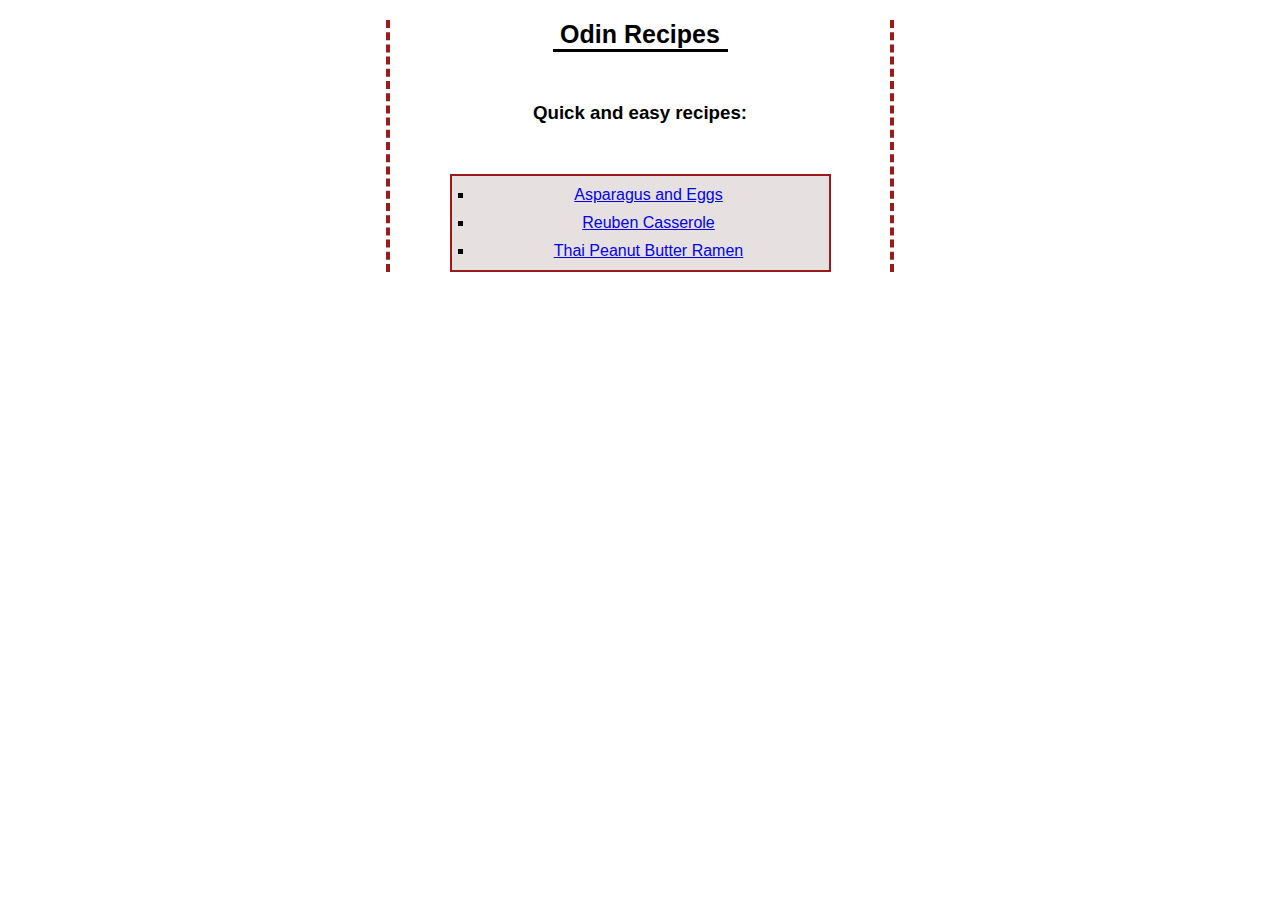
<file: index.html>
<!DOCTYPE html>
<html lang="en">
    <head>
        <meta charset="UTF-8">
        <title>Odin Recipes</title>
        <link rel="stylesheet" href="style.css">
    </head>
    <body>
        <div>
        <h1>Odin Recipes</h1>
        <h3>Quick and easy recipes:</h3>
        <ul>
            <li><a href="recipes/asparagus-and-eggs.html">Asparagus and Eggs</a></li>
            <li><a href="recipes/reuben-casserole.html">Reuben Casserole</a></li>
            <li><a href="recipes/thai-peanut-butter-ramen.html">Thai Peanut Butter Ramen</a></li>
        </ul>
        </div>
    </body>
</html>
</file>
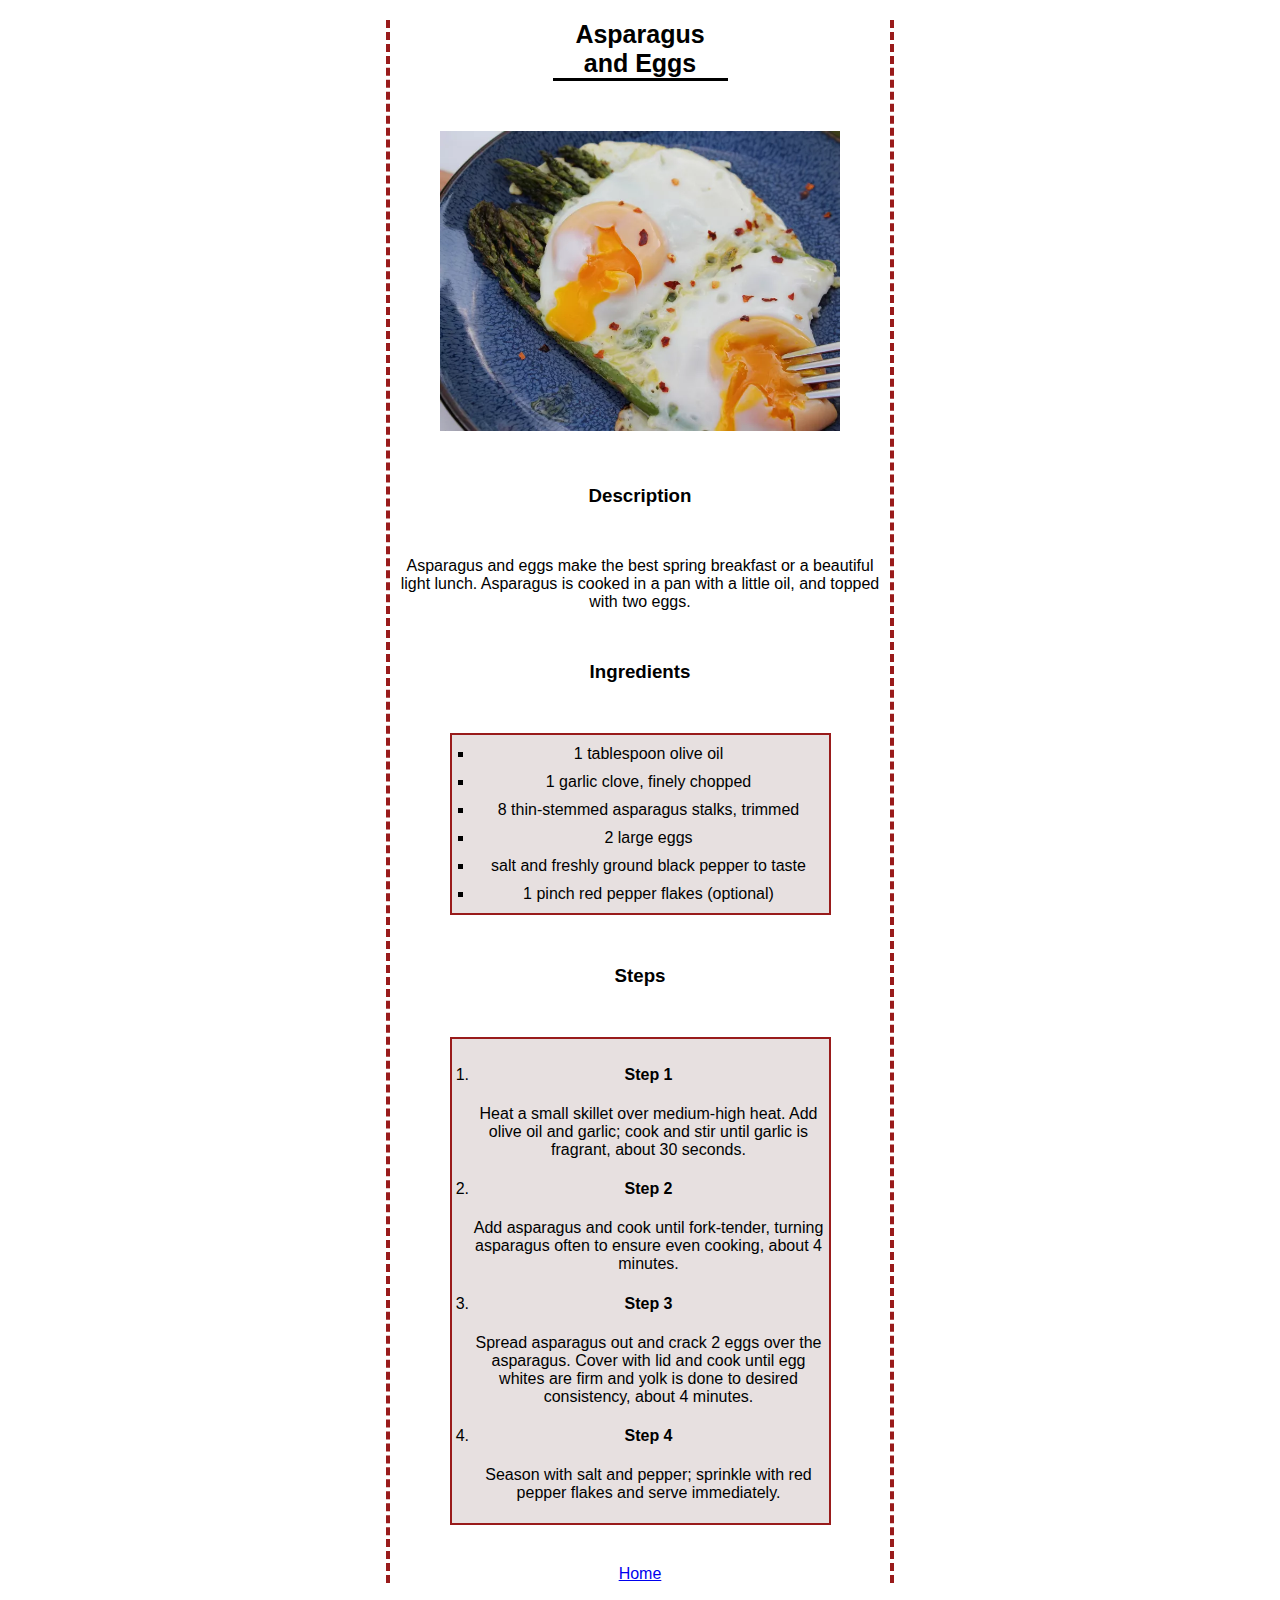
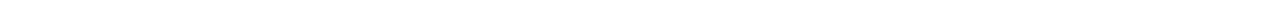
<file: recipes/asparagus-and-eggs.html>
<!DOCTYPE html>
<html lang="en">
    <head>
        <meta charset="UTF-8">
        <title>Asparagus and Eggs</title>
        <link rel="stylesheet" href="../style.css"
    </head>
    <body>
        <h1>Asparagus and Eggs</h1>
        <img src="../img/asparagus-and-eggs.webp" alt="a blue plate containing two fried eggs laid on top of asparagus.">
        <h3>Description</h3>
        <p>Asparagus and eggs make the best spring breakfast or a beautiful light lunch. Asparagus is cooked in a pan with a little oil, and topped with two eggs.</p>
        <h3>Ingredients</h3>
        <ul>
            <li>1 tablespoon olive oil</li>
            <li>1 garlic clove, finely chopped</li>
            <li>8 thin-stemmed asparagus stalks, trimmed</li>
            <li>2 large eggs</li>
            <li>salt and freshly ground black pepper to taste</li>
            <li>1 pinch red pepper flakes (optional)</li>
        </ul>
        <h3>Steps</h3>
        <ol>
            <li><h4>Step 1</h4>
            <p>Heat a small skillet over medium-high heat. Add olive oil and garlic; cook and stir until garlic is fragrant, about 30 seconds.</p>
            </li>
            <li><h4>Step 2</h4>
            <p>Add asparagus and cook until fork-tender, turning asparagus often to ensure even cooking, about 4 minutes.</p>
            </li>
            <li><h4>Step 3</h4>
            <p>Spread asparagus out and crack 2 eggs over the asparagus. Cover with lid and cook until egg whites are firm and yolk is done to desired consistency, about 4 minutes.</p>
            </li>
            <li><h4>Step 4</h4>
            <p>Season with salt and pepper; sprinkle with red pepper flakes and serve immediately.</p>
            </li>
        </ol>

        <a href="../index.html">Home</a>
    </body>
</html>
</file>
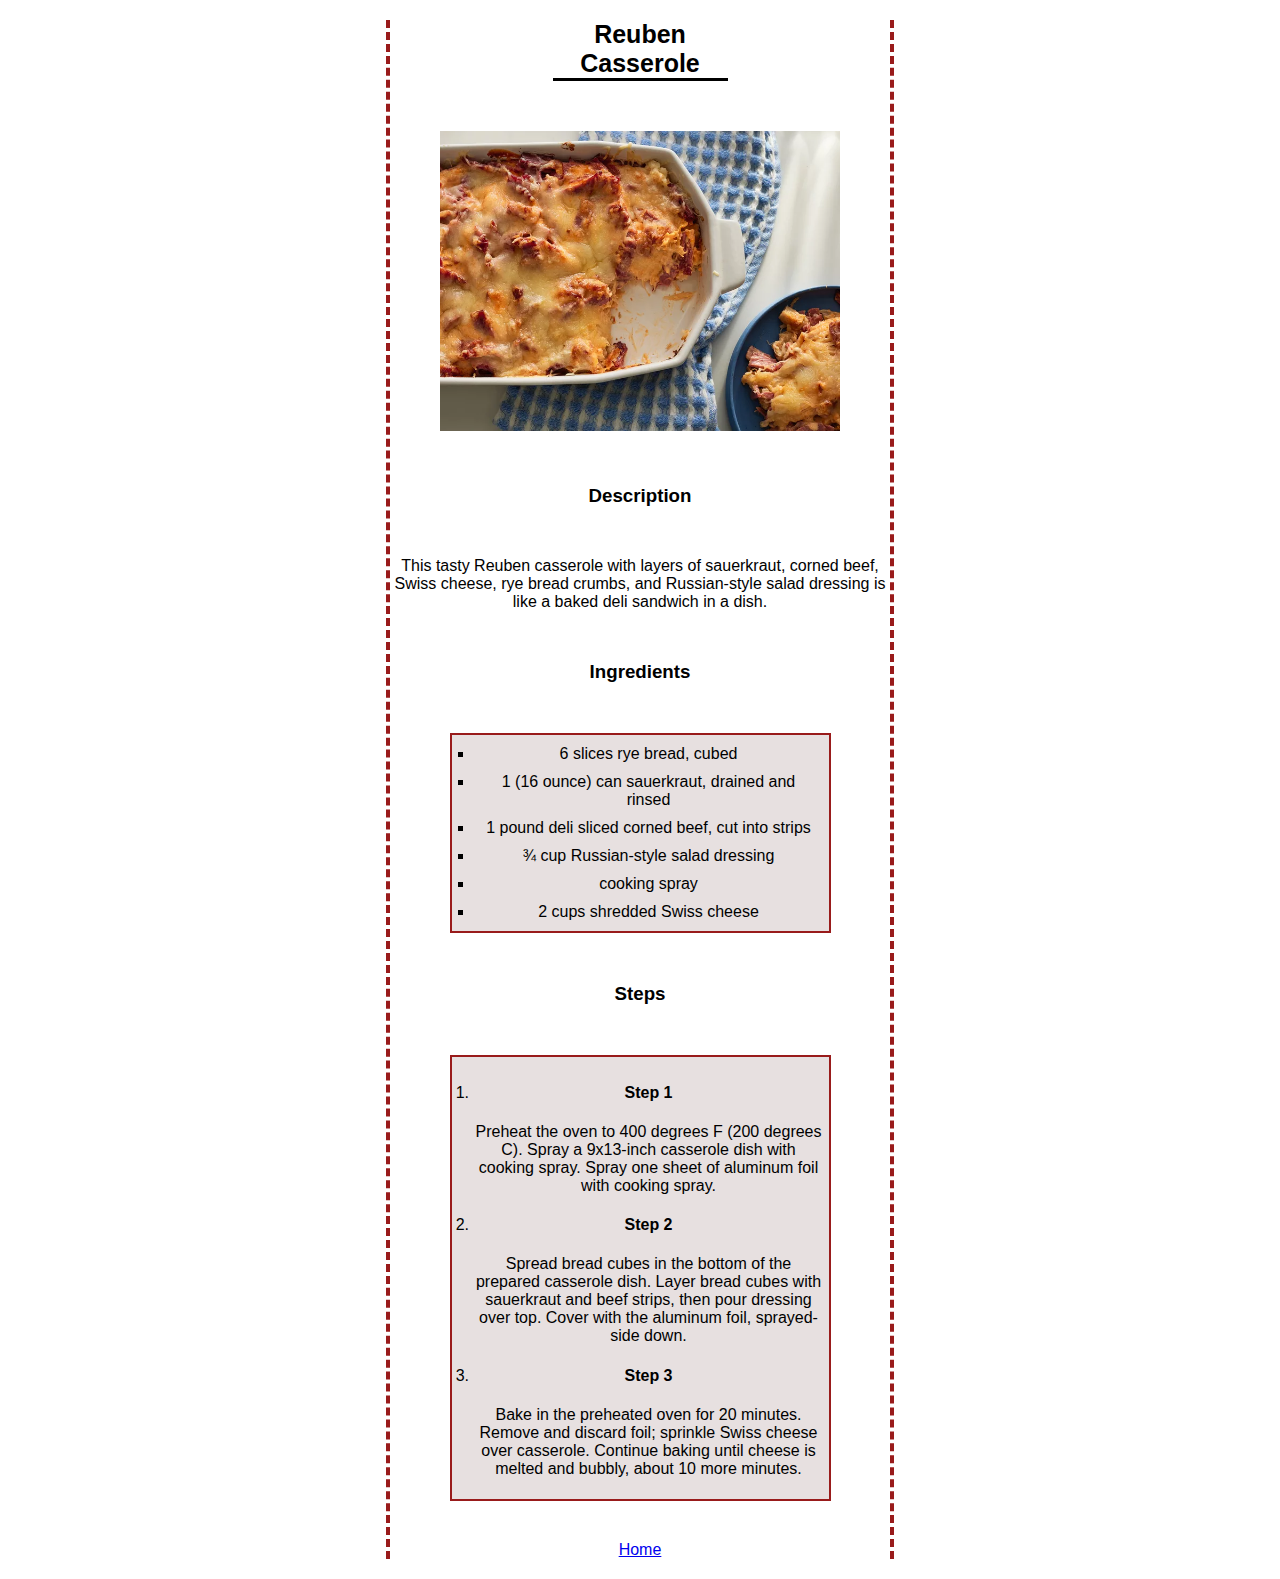
<file: recipes/reuben-casserole.html>
<!DOCTYPE html>
<html lang="en">
    <head>
        <meta charset="UTF-8">
        <title>Reuben Casserole</title>
        <link rel="stylesheet" href="../style.css">
    </head>
    <body>
        <h1>Reuben Casserole</h1>
        <img src="../img/reuben-casserole.webp" alt="just baked reuben casserole, missing a spoon-full of its content">
        <h3>Description</h3>
        <p>This tasty Reuben casserole with layers of sauerkraut, corned beef, Swiss cheese, rye bread crumbs, and Russian-style salad dressing is like a baked deli sandwich in a dish.</p>
        <h3>Ingredients</h3>
        <ul>
            <li>6 slices rye bread, cubed</li>
            <li>1 (16 ounce) can sauerkraut, drained and rinsed</li>
            <li>1 pound deli sliced corned beef, cut into strips</li>
            <li>¾ cup Russian-style salad dressing</li>
            <li>cooking spray</li>
            <li>2 cups shredded Swiss cheese</li>
        </ul>
        <h3>Steps</h3>
        <ol>
            <li><h4>Step 1</h4>
            <p>Preheat the oven to 400 degrees F (200 degrees C). Spray a 9x13-inch casserole dish with cooking spray. Spray one sheet of aluminum foil with cooking spray.</p>
            </li>
            <li><h4>Step 2</h4>
            <p>Spread bread cubes in the bottom of the prepared casserole dish. Layer bread cubes with sauerkraut and beef strips, then pour dressing over top. Cover with the aluminum foil, sprayed-side down.</p>
            </li>
            <li><h4>Step 3</h4>
            <p>Bake in the preheated oven for 20 minutes. Remove and discard foil; sprinkle Swiss cheese over casserole. Continue baking until cheese is melted and bubbly, about 10 more minutes.</p>
            </li>
        </ol>

        <a href="../index.html">Home</a>
    </body>
</html>
</file>
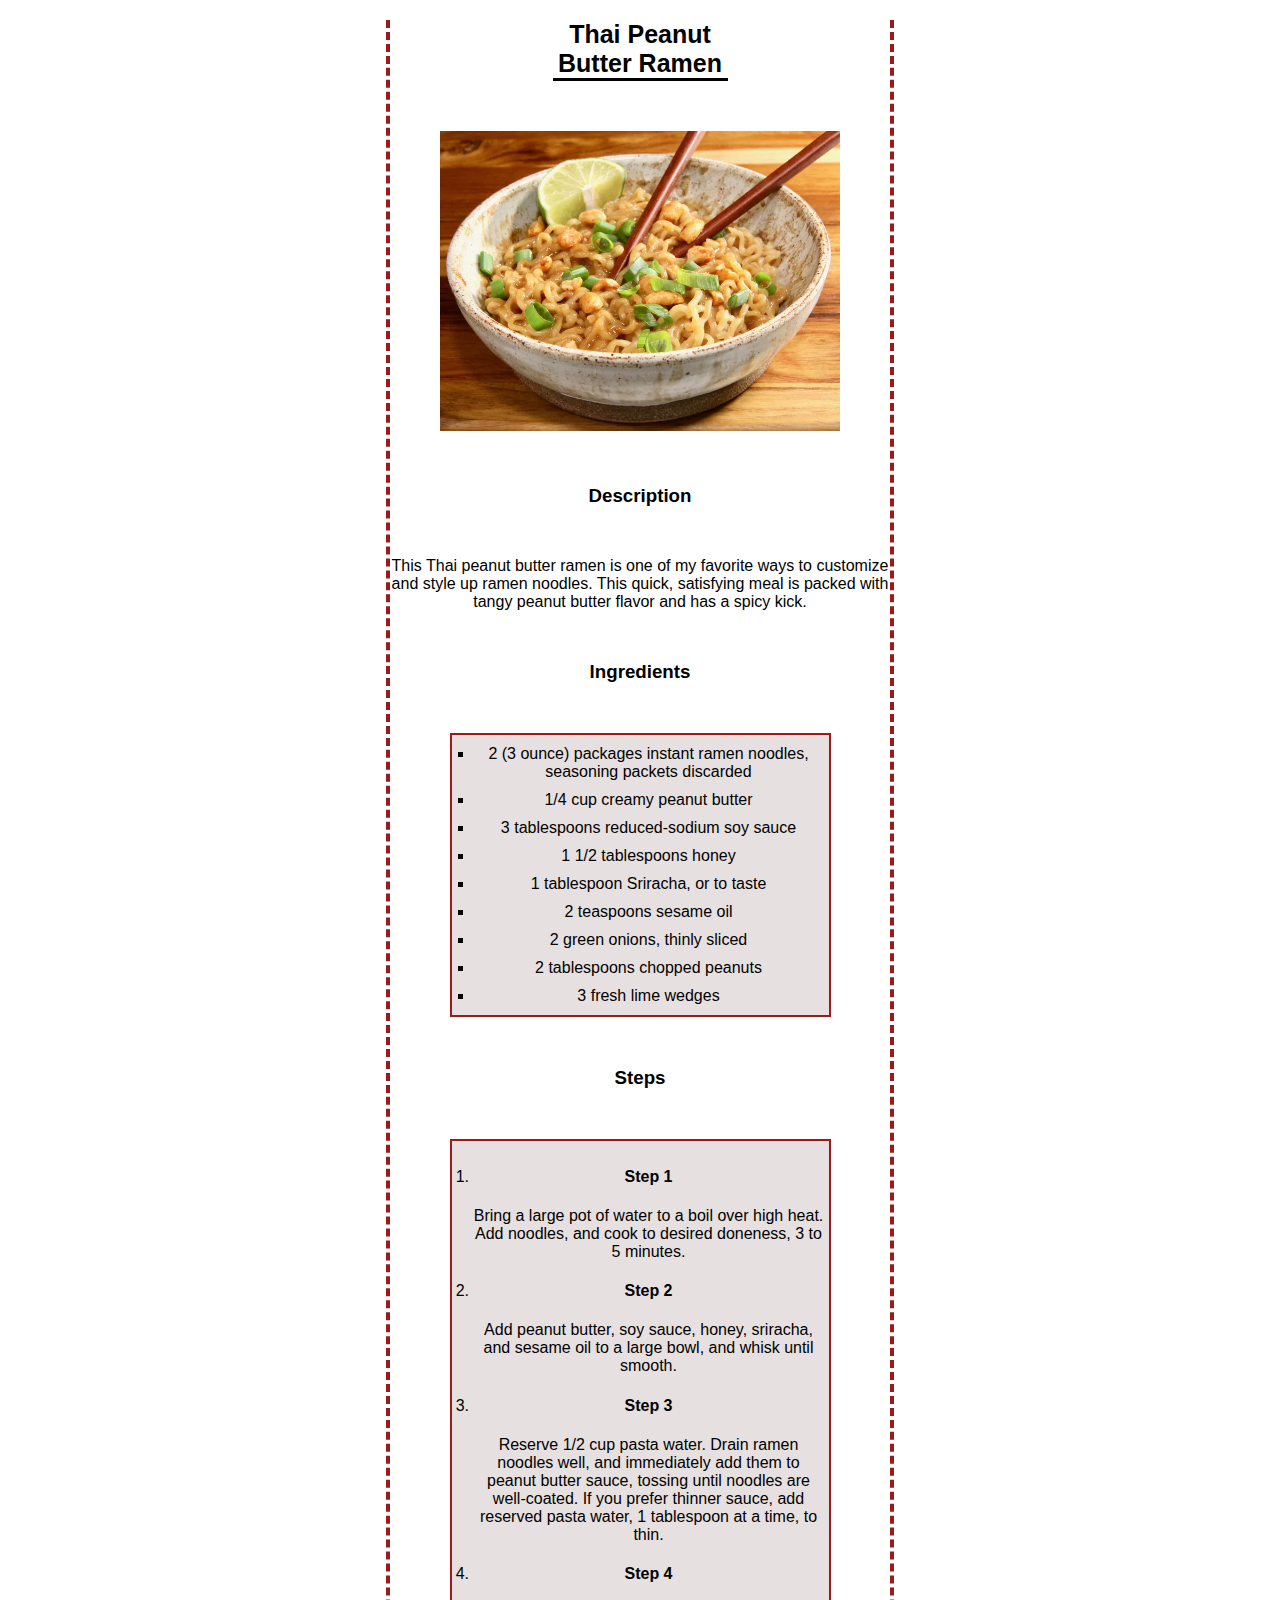
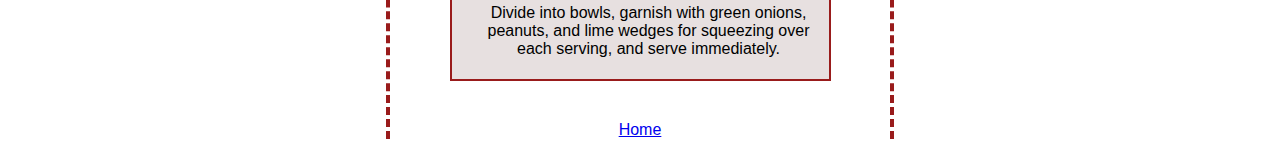
<file: recipes/thai-peanut-butter-ramen.html>
<!DOCTYPE html>
<html lang="en">
    <head>
        <meta charset="UTF-8">
        <title>Thai Peanut Butter Ramen</title>
        <link rel="stylesheet" href="../style.css">
    </head>
    <body>
        <h1>Thai Peanut Butter Ramen</h1>
        <img src="../img/thai-peanut-butter-ramen.webp" alt="a bowl of thai peanut butter ramen with a slice of lime and chopsticks.">
        <h3>Description</h3>
        <p>This Thai peanut butter ramen is one of my favorite ways to customize and style up ramen noodles. This quick, satisfying meal is packed with tangy peanut butter flavor and has a spicy kick.</p>
        <h3>Ingredients</h3>
        <ul>
            <li>2 (3 ounce) packages instant ramen noodles, seasoning packets discarded</li>
            <li>1/4 cup creamy peanut butter</li>
            <li>3 tablespoons reduced-sodium soy sauce</li>
            <li>1 1/2 tablespoons honey</li>
            <li>1 tablespoon Sriracha, or to taste</li>
            <li>2 teaspoons sesame oil</li>
            <li>2 green onions, thinly sliced</li>
            <li>2 tablespoons chopped peanuts</li>
            <li>3 fresh lime wedges</li>
        </ul>
        <h3>Steps</h3>
        <ol>
            <li><h4>Step 1</h4>
            <p>Bring a large pot of water to a boil over high heat. Add noodles, and cook to desired doneness,  3 to 5 minutes.</p>
            </li>
            <li><h4>Step 2</h4>
            <p>Add peanut butter, soy sauce, honey, sriracha, and sesame oil to a large bowl, and whisk until smooth.</p>
            </li>
            <li><h4>Step 3</h4>
            <p>Reserve 1/2 cup pasta water. Drain ramen noodles well, and immediately add them to peanut butter sauce, tossing until noodles are well-coated. If you prefer thinner sauce, add reserved pasta water, 1 tablespoon at a time, to thin.</p>
            </li>
            <li><h4>Step 4</h4>
            <p>Divide into bowls, garnish with green onions, peanuts, and lime wedges for squeezing over each serving, and serve immediately.</p>
            </li>
        </ol>

        <a href="../index.html">Home</a>
    </body>
</html>
</file>
<file: style.css>
body {
    font-family: 'Trebuchet MS', 'Lucida Sans Unicode', 'Lucida Grande', 'Lucida Sans', Arial, sans-serif ;
    text-align: center;
    width: 500px;
    margin: 20px auto;
    border-left: 4px dashed rgb(153, 27, 27);
    border-right: 4px dashed rgb(153, 27, 27);
}
ul,ol {
    width: 350px;
    height: auto;
    background-color: rgb(231, 224, 224);
    padding: 5px 5px 5px 22px;
    margin: 40px auto;
    border: 2px solid rgb(153, 27, 27);
}
ul li{
    list-style: square; 
    padding: 5px;
}
h1 {
    font-size: 25px;
    padding-bottom: 0px;
    border-bottom: 3px solid black;
    width: 175px;
    margin: 0px auto 50px auto;
}
h3 {
    margin: 50px 0px;
}
img{
    width: 400px;
    height: auto;
}
</file>
